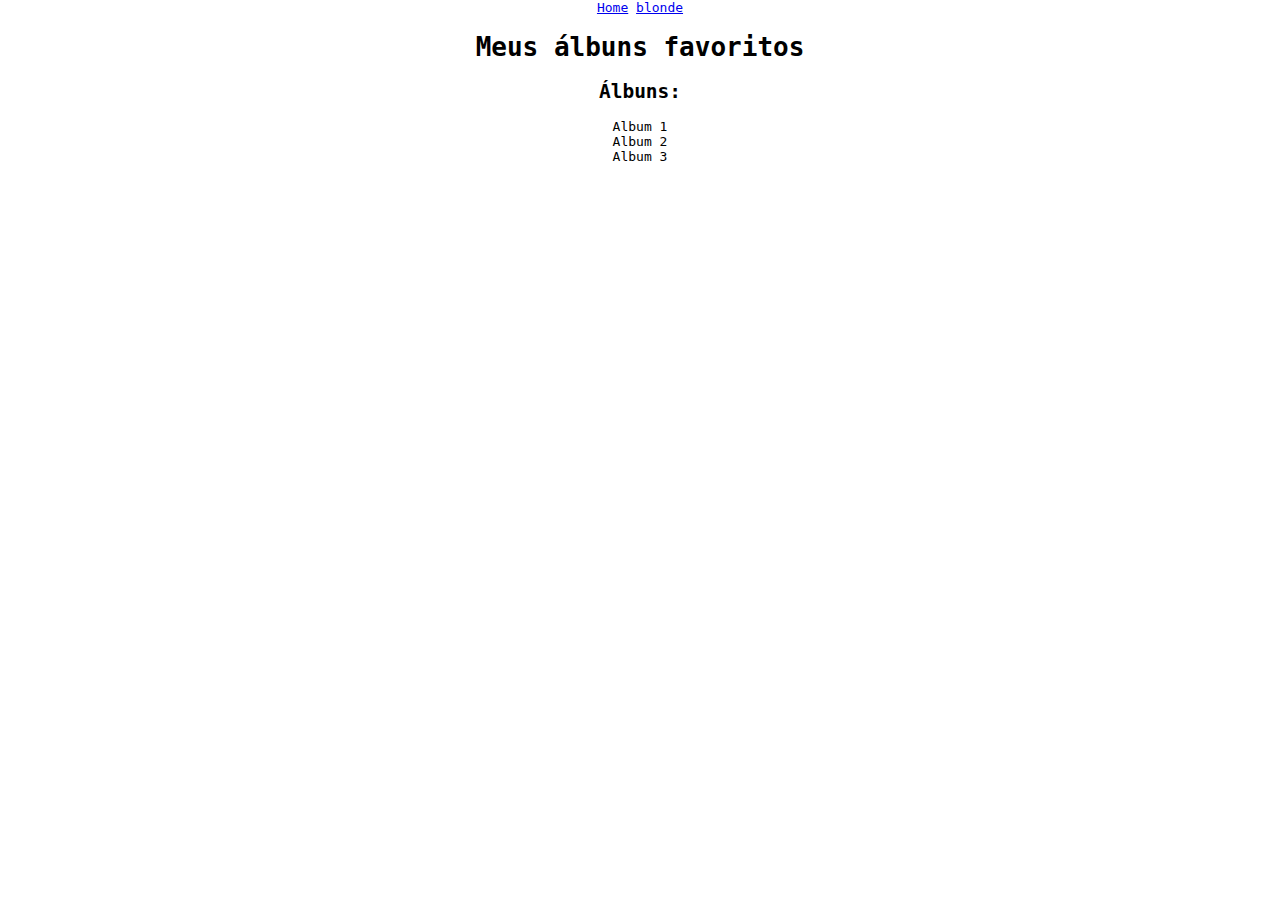
<file: php/index.html>
<!DOCTYPE html>
<html lang="pt-br">
<head>
    <meta charset="UTF-8">
    <meta name="viewport" content="width=device-width, initial-scale=1.0">
    <link rel="stylesheet" href="../css/main.css"> 
    <title>Inicio</title>
</head>
<body>
    <nav>
        <a href="index.html">Home</a>
        <a href="../pages/blonde.html">blonde</a>
    </nav>
<header>
    <h1>Meus álbuns favoritos</h1>
</header>
   <h2>Álbuns:</h2>
   <section class="Albuns">
    <div class="Album">Album 1</div>
    <div class="Album">Album 2</div>
    <div class="Album">Album 3</div>
    
   </section>
</body>
</html>
</file>
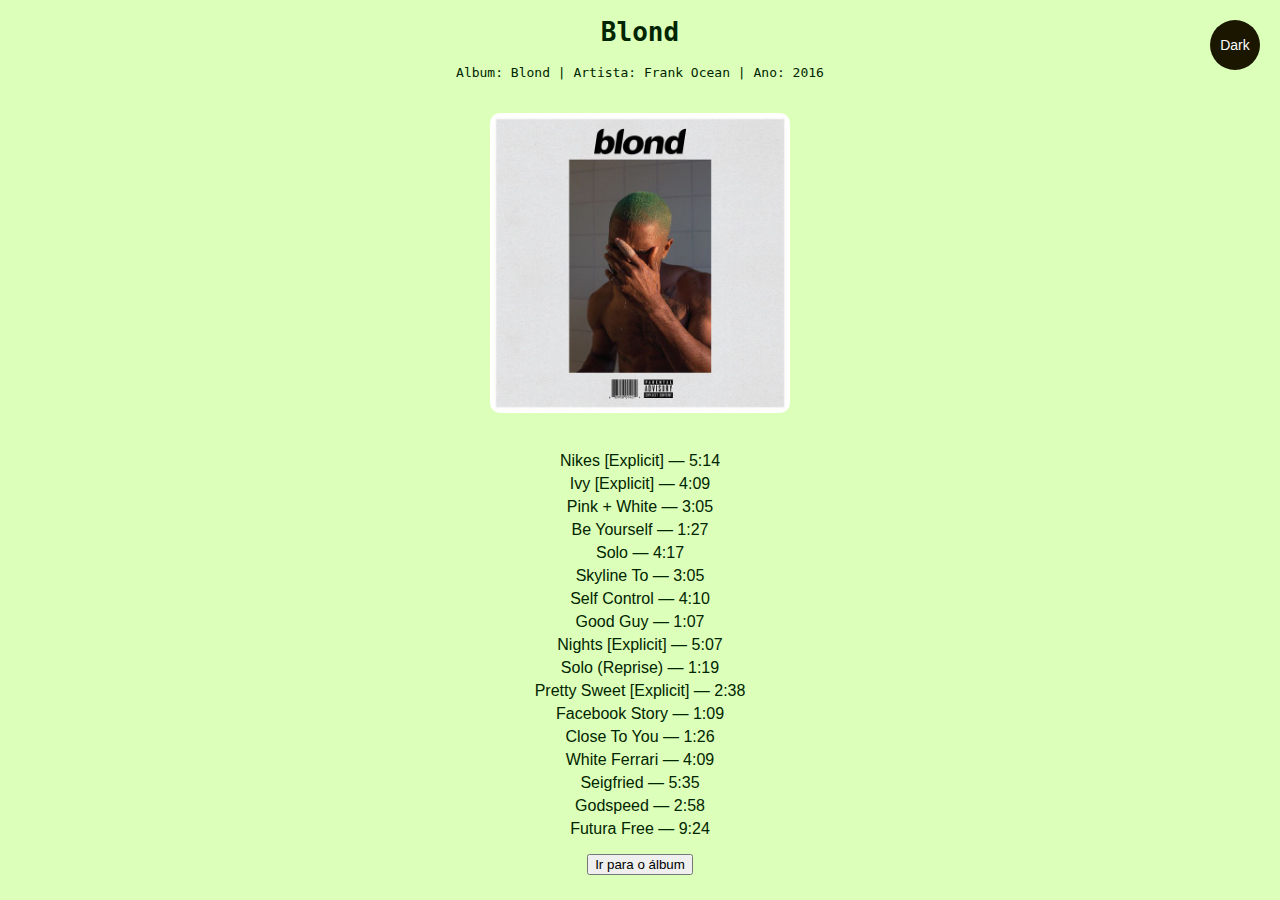
<file: pages/blonde.html>
<!DOCTYPE html>
<html lang="pt-br">
<head>
    <meta charset="UTF-8">
    <meta name="viewport" content="width=device-width, initial-scale=1.0">
    <link rel="stylesheet" href="../css/main.css"> 
    <title>Àlbum</title>
</head>
<body class="light-theme">
  <button class="btn">Dark</button>
    <h1>Blond</h1>
    <p>Album: Blond | Artista: Frank Ocean | Ano: 2016</p>
    <div class="album-container">
      <img src="../img/Ivy.jfif" alt="Capa do álbum Blond" width="250" height="250">
    </div>
    <ul>
        <li>Nikes [Explicit] — 5:14</li>
        <li>Ivy [Explicit] — 4:09</li>
        <li>Pink + White — 3:05</li>
        <li>Be Yourself — 1:27</li>
        <li>Solo — 4:17</li>
        <li>Skyline To — 3:05</li>
        <li>Self Control — 4:10</li>
        <li>Good Guy — 1:07</li>
        <li>Nights [Explicit] — 5:07</li>
        <li>Solo (Reprise) — 1:19</li>
        <li>Pretty Sweet [Explicit] — 2:38</li>
        <li>Facebook Story — 1:09</li>
        <li>Close To You — 1:26</li>
        <li>White Ferrari — 4:09</li>
        <li>Seigfried — 5:35</li>
        <li>Godspeed — 2:58</li>
        <li>Futura Free — 9:24</li>
    </ul>

    <a href="https://open.spotify.com/album/3mH6qwIy9crq0I9YQbOuDf?si=a1HP_dhQS9uiXxxXJ8fDtA" target="_blank">
        <button>Ir para o álbum</button>
    </a>

    <script src="../javas/app.js"></script>
    <noscript>Ative o JavaScript para ver o site corretamente.</noscript>
</body>
</html>
</file>
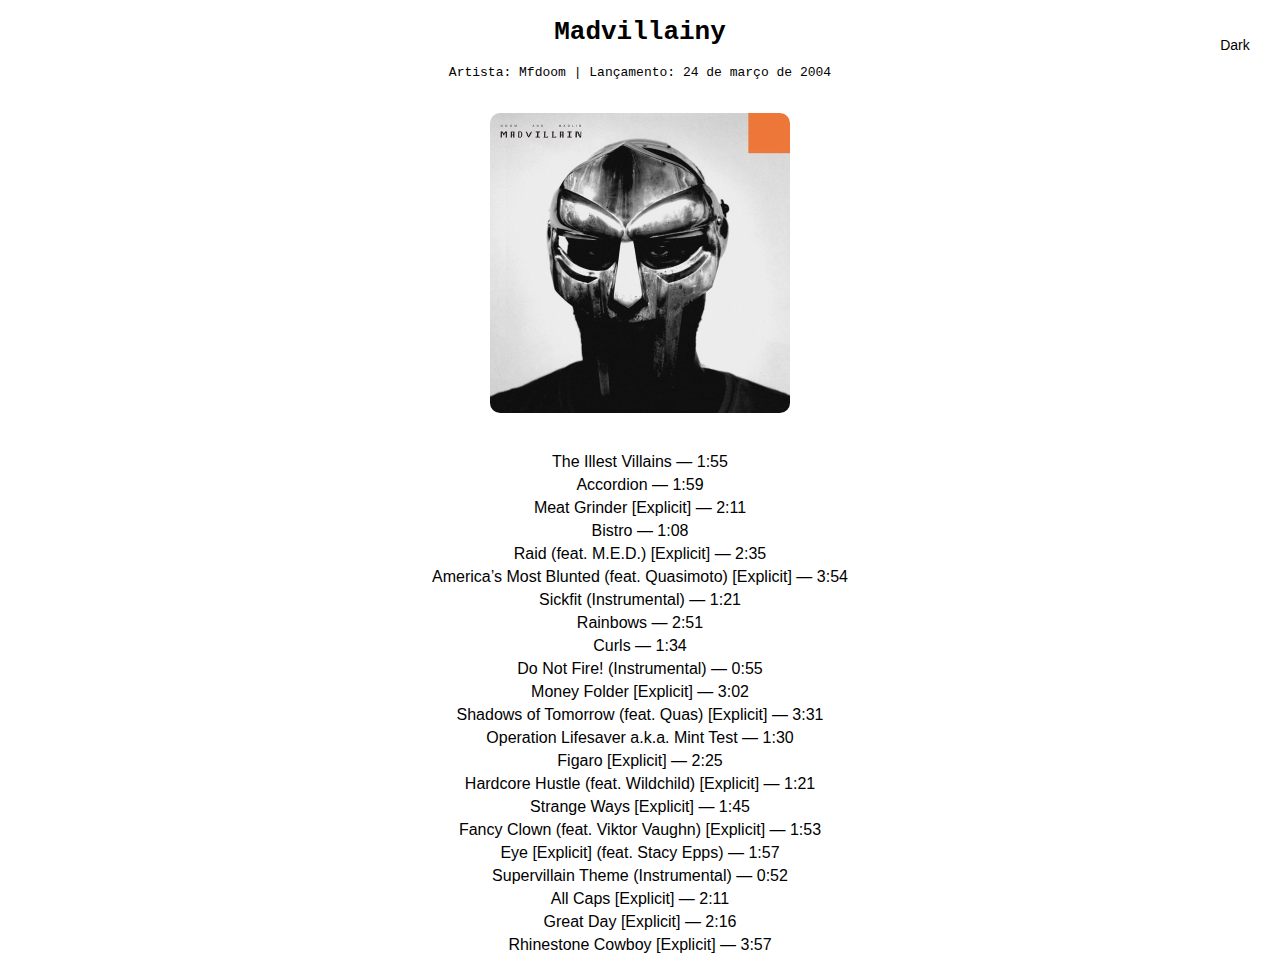
<file: pages/madvillainy.html>
<!DOCTYPE html>
<html lang="pt-br">
<head>
    <meta charset="UTF-8">
    <meta name="viewport" content="width=device-width, initial-scale=1.0">
    <link rel="stylesheet" href="../css/main.css"> 
    <title>Madvillainy</title>
</head>
<body>
    <button class="btn">Dark</button>
    <h1>Madvillainy</h1>
    <p> Artista: Mfdoom | Lançamento: 24 de março de 2004 </p>
    <div class="album-container">
        <img src="../img/be3ba18d-2aac-4c9b-bc04-943ee31558e6.jfif" alt="Capa do álbum madvillainy"  width="250" height="250">
    </div>
    <ul>
    <li>The Illest Villains — 1:55</li>
    <li>Accordion — 1:59</li>
    <li>Meat Grinder [Explicit] — 2:11</li>
    <li>Bistro — 1:08</li>
    <li>Raid (feat. M.E.D.) [Explicit] — 2:35</li>
    <li>America’s Most Blunted (feat. Quasimoto) [Explicit] — 3:54</li>
    <li>Sickfit (Instrumental) — 1:21</li>
    <li>Rainbows — 2:51</li>
    <li>Curls — 1:34</li>
    <li>Do Not Fire! (Instrumental) — 0:55</li>
    <li>Money Folder [Explicit] — 3:02</li>
    <li>Shadows of Tomorrow (feat. Quas) [Explicit] — 3:31</li>
    <li>Operation Lifesaver a.k.a. Mint Test — 1:30</li>
    <li>Figaro [Explicit] — 2:25</li>
    <li>Hardcore Hustle (feat. Wildchild) [Explicit] — 1:21</li>
    <li>Strange Ways [Explicit] — 1:45</li>
    <li>Fancy Clown (feat. Viktor Vaughn) [Explicit] — 1:53</li>
    <li>Eye [Explicit] (feat. Stacy Epps) — 1:57</li>
    <li>Supervillain Theme (Instrumental) — 0:52</li>
    <li>All Caps [Explicit] — 2:11</li>
    <li>Great Day [Explicit] — 2:16</li>
    <li>Rhinestone Cowboy [Explicit] — 3:57</li>
</ul>

    <script src="../javas/app.js"></script>
</body>
</html>
</file>
<file: css/main.css>
body {
    margin: 0;
    font-family: monospace;
    background-color: var(--bg);
    color: var(--fontcolor);
    text-align: center;
}

.light-theme {
    --bg: #dcffba;
    --fontcolor: #012500;
    --btnBg: #1a1600;
    --btnFontColor: #ffffff;
}

.dark-theme {
    --bg: #003104;
    --fontcolor: #43e273;
    --btnBg: #009e28;
    --btnFontColor: #ffffff;
}

.albuns{
    display: flex;
    justify-content: space-around;
    margin: 20px;
}

.btn {
    position: absolute;
    top: 20px;
    right: 20px;
    z-index: 10;
    height: 50px;
    width: 50px;
    border-radius: 50%;
    border: none;
    color: var(--btnFontColor);
    background-color: var(--btnBg);
    cursor: pointer;
    display: flex;
    justify-content: center;
    align-items: center;
    font-size: 14px;
}

.btn img.icon {
    width: 30px;
    height: 30px;
}

.album-container {
    position: relative;
    display: inline-block;
    margin: 20px 0;
}

.album-container img {
    width: 300px;
    height: auto;
    border-radius: 10px;
}

ul {
    font-family: Arial, Helvetica, sans-serif;
    list-style: none;
    padding: 0;
}

ul li {
    margin: 5px 0;
}
</file>
